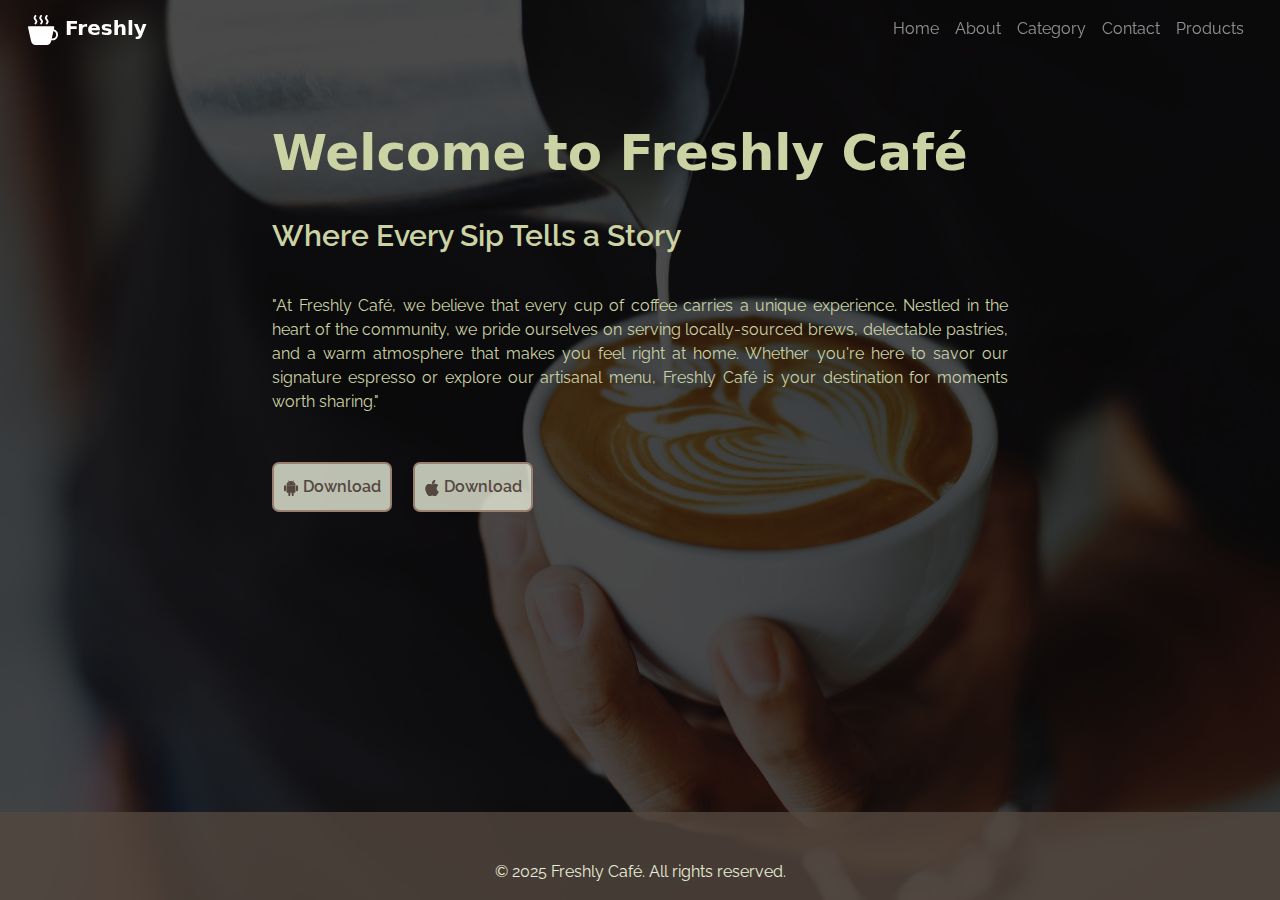
<file: index.html>
<!DOCTYPE html>
<html lang="en">
<head>
    <meta charset="UTF-8">
    <meta name="viewport" content="width=device-width, initial-scale=1.0">
    <title>Local Business Cafe</title>
    <link href="https://cdn.jsdelivr.net/npm/bootstrap@5.3.3/dist/css/bootstrap.min.css" rel="stylesheet"
        integrity="sha384-QWTKZyjpPEjISv5WaRU9OFeRpok6YctnYmDr5pNlyT2bRjXh0JMhjY6hW+ALEwIH" crossorigin="anonymous">
    <link rel="stylesheet" href="css/styles.css">
    <link rel="preconnect" href="https://fonts.googleapis.com">
    <link rel="preconnect" href="https://fonts.gstatic.com" crossorigin>
    <link href="https://fonts.googleapis.com/css2?family=Raleway:ital,wght@0,100..900;1,100..900&display=swap" rel="stylesheet">
</head>
<body>
    <header>
        <!-- Navigation bar-->
        <nav class="navbar navbar-expand-lg navbar-light fixed-top" data-bs-theme="dark" aria-current="page">
        <div class="container-fluid">
          <a class="navbar-brand fw-bold" href="index.html"><svg height="30" width="30" xmlns="http://www.w3.org/2000/svg"
              width="16" height="16" fill="currentColor" class="bi bi-cup-hot-fill" viewBox="0 0 16 16">
              <path fill-rule="evenodd"
                d="M.5 6a.5.5 0 0 0-.488.608l1.652 7.434A2.5 2.5 0 0 0 4.104 16h5.792a2.5 2.5 0 0 0 2.44-1.958l.131-.59a3 3 0 0 0 1.3-5.854l.221-.99A.5.5 0 0 0 13.5 6zM13 12.5a2 2 0 0 1-.316-.025l.867-3.898A2.001 2.001 0 0 1 13 12.5" />
              <path
                d="m4.4.8-.003.004-.014.019a4 4 0 0 0-.204.31 2 2 0 0 0-.141.267c-.026.06-.034.092-.037.103v.004a.6.6 0 0 0 .091.248c.075.133.178.272.308.445l.01.012c.118.158.26.347.37.543.112.2.22.455.22.745 0 .188-.065.368-.119.494a3 3 0 0 1-.202.388 5 5 0 0 1-.253.382l-.018.025-.005.008-.002.002A.5.5 0 0 1 3.6 4.2l.003-.004.014-.019a4 4 0 0 0 .204-.31 2 2 0 0 0 .141-.267c.026-.06.034-.092.037-.103a.6.6 0 0 0-.09-.252A4 4 0 0 0 3.6 2.8l-.01-.012a5 5 0 0 1-.37-.543A1.53 1.53 0 0 1 3 1.5c0-.188.065-.368.119-.494.059-.138.134-.274.202-.388a6 6 0 0 1 .253-.382l.025-.035A.5.5 0 0 1 4.4.8m3 0-.003.004-.014.019a4 4 0 0 0-.204.31 2 2 0 0 0-.141.267c-.026.06-.034.092-.037.103v.004a.6.6 0 0 0 .091.248c.075.133.178.272.308.445l.01.012c.118.158.26.347.37.543.112.2.22.455.22.745 0 .188-.065.368-.119.494a3 3 0 0 1-.202.388 5 5 0 0 1-.253.382l-.018.025-.005.008-.002.002A.5.5 0 0 1 6.6 4.2l.003-.004.014-.019a4 4 0 0 0 .204-.31 2 2 0 0 0 .141-.267c.026-.06.034-.092.037-.103a.6.6 0 0 0-.09-.252A4 4 0 0 0 6.6 2.8l-.01-.012a5 5 0 0 1-.37-.543A1.53 1.53 0 0 1 6 1.5c0-.188.065-.368.119-.494.059-.138.134-.274.202-.388a6 6 0 0 1 .253-.382l.025-.035A.5.5 0 0 1 7.4.8m3 0-.003.004-.014.019a4 4 0 0 0-.204.31 2 2 0 0 0-.141.267c-.026.06-.034.092-.037.103v.004a.6.6 0 0 0 .091.248c.075.133.178.272.308.445l.01.012c.118.158.26.347.37.543.112.2.22.455.22.745 0 .188-.065.368-.119.494a3 3 0 0 1-.202.388 5 5 0 0 1-.252.382l-.019.025-.005.008-.002.002A.5.5 0 0 1 9.6 4.2l.003-.004.014-.019a4 4 0 0 0 .204-.31 2 2 0 0 0 .141-.267c.026-.06.034-.092.037-.103a.6.6 0 0 0-.09-.252A4 4 0 0 0 9.6 2.8l-.01-.012a5 5 0 0 1-.37-.543A1.53 1.53 0 0 1 9 1.5c0-.188.065-.368.119-.494.059-.138.134-.274.202-.388a6 6 0 0 1 .253-.382l.025-.035A.5.5 0 0 1 10.4.8" />
            </svg> Freshly</a>
          <button class="navbar-toggler" type="button" data-bs-toggle="collapse"
            data-bs-target="#navbarNav"
            aria-controls="navbarNav" aria-expanded="false" aria-label="Toggle navigation">
            <span class="navbar-toggler-icon"></span>
          </button>
        <div class="collapse navbar-collapse" id="navbarNav">
            <ul class="navbar-nav ms-auto">
              <li class="nav-item active">
                <a class="nav-link" href="index.html">Home <span class="visually-hidden">(current)</span></a>
              </li>
              <li class="nav-item">
                <a class="nav-link" href="about.html">About</a>
              </li>
              <li class="nav-item">
                <a class="nav-link" href="category.html">Category</a>
              </li>
              <li class="nav-item">
                <a class="nav-link" href="contact.html">Contact</a>
              </li>
              <li class="nav-item">
                <a class="nav-link" href="products.html">Products</a>
              </li>
            </ul>
          </div>
        </div>
      </nav>
    </header>
    <main>
        <div class="landing-page">
            <h1 class="first-heading">Welcome to Freshly Café</h1>
            <h2 class="second-heading">Where Every Sip Tells a Story</h2>
            <p class="paragraphs">"At Freshly Café, we believe that every cup of coffee carries a unique experience. Nestled in the
              heart of the community, we pride ourselves on serving locally-sourced brews, delectable pastries, and a warm
              atmosphere that makes you feel right at home. Whether you're here to savor our signature espresso or explore our
              artisanal menu, Freshly Café is your destination for moments worth sharing."</p>
            <div class="buttons">
              <button class="button"><svg xmlns="http://www.w3.org/2000/svg" width="16" height="16" fill="currentColor"
                  class="bi bi-android2" viewBox="0 0 16 16">
                  <path
                    d="m10.213 1.471.691-1.26q.069-.124-.048-.192-.128-.057-.195.058l-.7 1.27A4.8 4.8 0 0 0 8.005.941q-1.032 0-1.956.404l-.7-1.27Q5.281-.037 5.154.02q-.117.069-.049.193l.691 1.259a4.25 4.25 0 0 0-1.673 1.476A3.7 3.7 0 0 0 3.5 5.02h9q0-1.125-.623-2.072a4.27 4.27 0 0 0-1.664-1.476ZM6.22 3.303a.37.37 0 0 1-.267.11.35.35 0 0 1-.263-.11.37.37 0 0 1-.107-.264.37.37 0 0 1 .107-.265.35.35 0 0 1 .263-.11q.155 0 .267.11a.36.36 0 0 1 .112.265.36.36 0 0 1-.112.264m4.101 0a.35.35 0 0 1-.262.11.37.37 0 0 1-.268-.11.36.36 0 0 1-.112-.264q0-.154.112-.265a.37.37 0 0 1 .268-.11q.155 0 .262.11a.37.37 0 0 1 .107.265q0 .153-.107.264M3.5 11.77q0 .441.311.75.311.306.76.307h.758l.01 2.182q0 .414.292.703a.96.96 0 0 0 .7.288.97.97 0 0 0 .71-.288.95.95 0 0 0 .292-.703v-2.182h1.343v2.182q0 .414.292.703a.97.97 0 0 0 .71.288.97.97 0 0 0 .71-.288.95.95 0 0 0 .292-.703v-2.182h.76q.436 0 .749-.308.31-.307.311-.75V5.365h-9zm10.495-6.587a.98.98 0 0 0-.702.278.9.9 0 0 0-.293.685v4.063q0 .406.293.69a.97.97 0 0 0 .702.284q.42 0 .712-.284a.92.92 0 0 0 .293-.69V6.146a.9.9 0 0 0-.293-.685 1 1 0 0 0-.712-.278m-12.702.283a1 1 0 0 1 .712-.283q.41 0 .702.283a.9.9 0 0 1 .293.68v4.063a.93.93 0 0 1-.288.69.97.97 0 0 1-.707.284 1 1 0 0 1-.712-.284.92.92 0 0 1-.293-.69V6.146q0-.396.293-.68" />
                </svg> Download</button>
              <button class="button"><svg xmlns="http://www.w3.org/2000/svg" width="16" height="16" fill="currentColor"
                  class="bi bi-apple" viewBox="0 0 16 16">
                  <path
                    d="M11.182.008C11.148-.03 9.923.023 8.857 1.18c-1.066 1.156-.902 2.482-.878 2.516s1.52.087 2.475-1.258.762-2.391.728-2.43m3.314 11.733c-.048-.096-2.325-1.234-2.113-3.422s1.675-2.789 1.698-2.854-.597-.79-1.254-1.157a3.7 3.7 0 0 0-1.563-.434c-.108-.003-.483-.095-1.254.116-.508.139-1.653.589-1.968.607-.316.018-1.256-.522-2.267-.665-.647-.125-1.333.131-1.824.328-.49.196-1.422.754-2.074 2.237-.652 1.482-.311 3.83-.067 4.56s.625 1.924 1.273 2.796c.576.984 1.34 1.667 1.659 1.899s1.219.386 1.843.067c.502-.308 1.408-.485 1.766-.472.357.013 1.061.154 1.782.539.571.197 1.111.115 1.652-.105.541-.221 1.324-1.059 2.238-2.758q.52-1.185.473-1.282" />
                  <path
                    d="M11.182.008C11.148-.03 9.923.023 8.857 1.18c-1.066 1.156-.902 2.482-.878 2.516s1.52.087 2.475-1.258.762-2.391.728-2.43m3.314 11.733c-.048-.096-2.325-1.234-2.113-3.422s1.675-2.789 1.698-2.854-.597-.79-1.254-1.157a3.7 3.7 0 0 0-1.563-.434c-.108-.003-.483-.095-1.254.116-.508.139-1.653.589-1.968.607-.316.018-1.256-.522-2.267-.665-.647-.125-1.333.131-1.824.328-.49.196-1.422.754-2.074 2.237-.652 1.482-.311 3.83-.067 4.56s.625 1.924 1.273 2.796c.576.984 1.34 1.667 1.659 1.899s1.219.386 1.843.067c.502-.308 1.408-.485 1.766-.472.357.013 1.061.154 1.782.539.571.197 1.111.115 1.652-.105.541-.221 1.324-1.059 2.238-2.758q.52-1.185.473-1.282" />
                </svg> Download</button>
              </div>
        </div>
        </main>
        
        
        <!-- Footer -->
        <footer>
            <p>© 2025 Freshly Café. All rights reserved.</p>
        </footer>

    <script src="https://cdn.jsdelivr.net/npm/@popperjs/core@2.11.8/dist/umd/popper.min.js"
        integrity="sha384-I7E8VVD/ismYTF4hNIPjVp/Zjvgyol6VFvRkX/vR+Vc4jQkC+hVqc2pM8ODewa9r"
        crossorigin="anonymous"></script>
    <script src="https://cdn.jsdelivr.net/npm/bootstrap@5.3.3/dist/js/bootstrap.min.js"
        integrity="sha384-0pUGZvbkm6XF6gxjEnlmuGrJXVbNuzT9qBBavbLwCsOGabYfZo0T0to5eqruptLy"
        crossorigin="anonymous"></script>
        <script src="./js/script.js"></script>
    
</body>
</html>
</file>
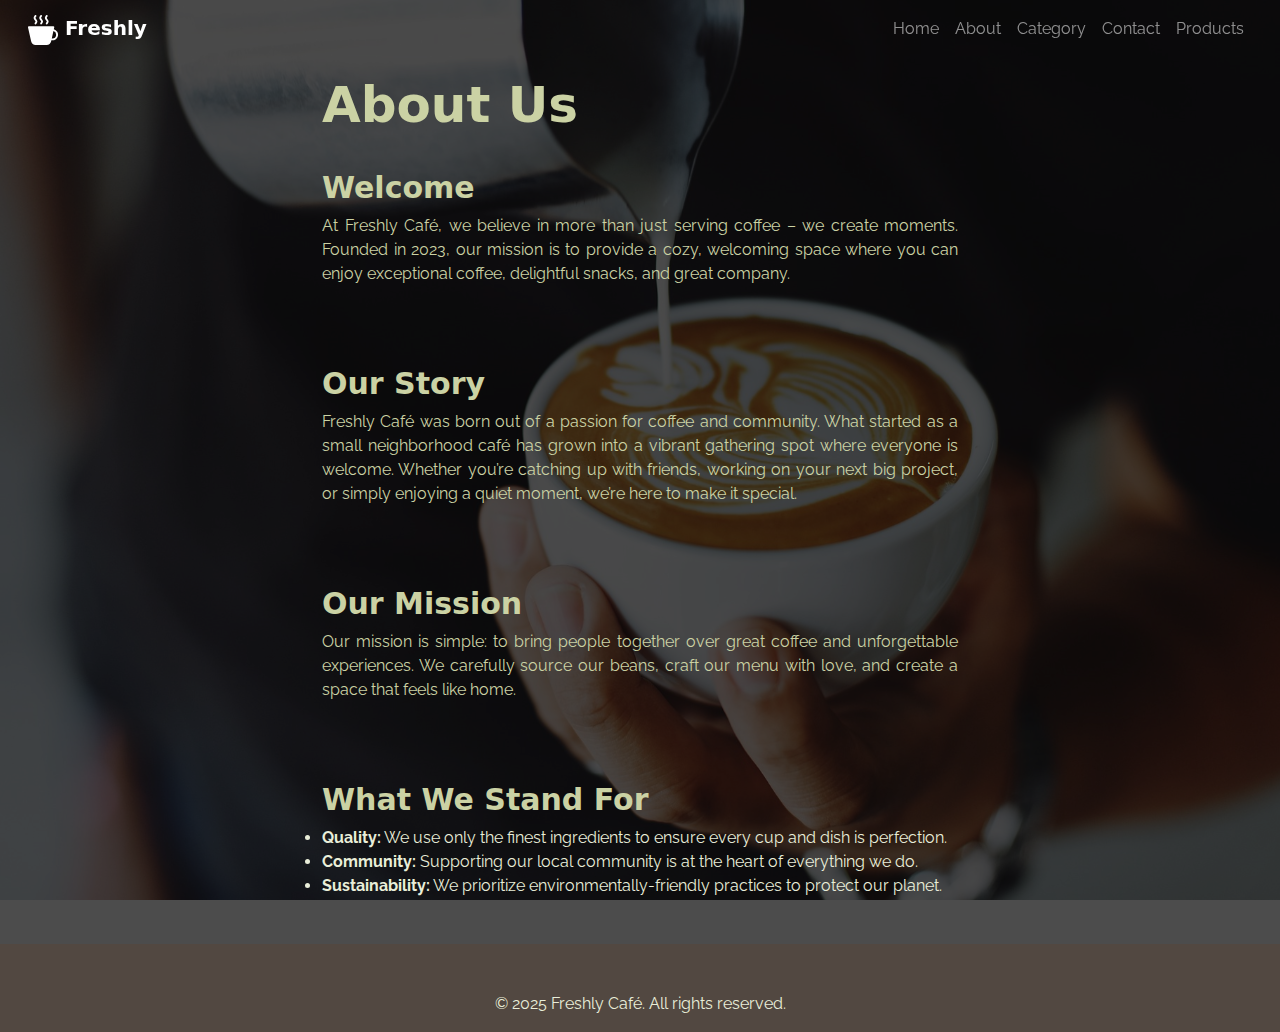
<file: about.html>
<!DOCTYPE html>
<html lang="en">

<head>
    <meta charset="UTF-8">
    <meta name="viewport" content="width=device-width, initial-scale=1.0">
    <title>About Us</title>
    <link href="https://cdn.jsdelivr.net/npm/bootstrap@5.3.3/dist/css/bootstrap.min.css" rel="stylesheet"
        integrity="sha384-QWTKZyjpPEjISv5WaRU9OFeRpok6YctnYmDr5pNlyT2bRjXh0JMhjY6hW+ALEwIH" crossorigin="anonymous">
    <link rel="stylesheet" href="css/styles.css">
    <link rel="preconnect" href="https://fonts.googleapis.com">
    <link rel="preconnect" href="https://fonts.gstatic.com" crossorigin>
    <link href="https://fonts.googleapis.com/css2?family=Raleway:ital,wght@0,100..900;1,100..900&display=swap"
        rel="stylesheet">
</head>

<body>
    <header>
        <!-- Navigation bar-->
        <nav class="navbar navbar-expand-lg navbar-dark fixed-top" data-bs-theme="dark">
            <div class="container-fluid">
                <a class="navbar-brand fw-bold" href="index.html"><svg height="30" width="30" xmlns="http://www.w3.org/2000/svg"
                        width="16" height="16" fill="currentColor" class="bi bi-cup-hot-fill" viewBox="0 0 16 16">
                        <path fill-rule="evenodd"
                            d="M.5 6a.5.5 0 0 0-.488.608l1.652 7.434A2.5 2.5 0 0 0 4.104 16h5.792a2.5 2.5 0 0 0 2.44-1.958l.131-.59a3 3 0 0 0 1.3-5.854l.221-.99A.5.5 0 0 0 13.5 6zM13 12.5a2 2 0 0 1-.316-.025l.867-3.898A2.001 2.001 0 0 1 13 12.5" />
                        <path
                            d="m4.4.8-.003.004-.014.019a4 4 0 0 0-.204.31 2 2 0 0 0-.141.267c-.026.06-.034.092-.037.103v.004a.6.6 0 0 0 .091.248c.075.133.178.272.308.445l.01.012c.118.158.26.347.37.543.112.2.22.455.22.745 0 .188-.065.368-.119.494a3 3 0 0 1-.202.388 5 5 0 0 1-.253.382l-.018.025-.005.008-.002.002A.5.5 0 0 1 3.6 4.2l.003-.004.014-.019a4 4 0 0 0 .204-.31 2 2 0 0 0 .141-.267c.026-.06.034-.092.037-.103a.6.6 0 0 0-.09-.252A4 4 0 0 0 3.6 2.8l-.01-.012a5 5 0 0 1-.37-.543A1.53 1.53 0 0 1 3 1.5c0-.188.065-.368.119-.494.059-.138.134-.274.202-.388a6 6 0 0 1 .253-.382l.025-.035A.5.5 0 0 1 4.4.8m3 0-.003.004-.014.019a4 4 0 0 0-.204.31 2 2 0 0 0-.141.267c-.026.06-.034.092-.037.103v.004a.6.6 0 0 0 .091.248c.075.133.178.272.308.445l.01.012c.118.158.26.347.37.543.112.2.22.455.22.745 0 .188-.065.368-.119.494a3 3 0 0 1-.202.388 5 5 0 0 1-.253.382l-.018.025-.005.008-.002.002A.5.5 0 0 1 6.6 4.2l.003-.004.014-.019a4 4 0 0 0 .204-.31 2 2 0 0 0 .141-.267c.026-.06.034-.092.037-.103a.6.6 0 0 0-.09-.252A4 4 0 0 0 6.6 2.8l-.01-.012a5 5 0 0 1-.37-.543A1.53 1.53 0 0 1 6 1.5c0-.188.065-.368.119-.494.059-.138.134-.274.202-.388a6 6 0 0 1 .253-.382l.025-.035A.5.5 0 0 1 7.4.8m3 0-.003.004-.014.019a4 4 0 0 0-.204.31 2 2 0 0 0-.141.267c-.026.06-.034.092-.037.103v.004a.6.6 0 0 0 .091.248c.075.133.178.272.308.445l.01.012c.118.158.26.347.37.543.112.2.22.455.22.745 0 .188-.065.368-.119.494a3 3 0 0 1-.202.388 5 5 0 0 1-.252.382l-.019.025-.005.008-.002.002A.5.5 0 0 1 9.6 4.2l.003-.004.014-.019a4 4 0 0 0 .204-.31 2 2 0 0 0 .141-.267c.026-.06.034-.092.037-.103a.6.6 0 0 0-.09-.252A4 4 0 0 0 9.6 2.8l-.01-.012a5 5 0 0 1-.37-.543A1.53 1.53 0 0 1 9 1.5c0-.188.065-.368.119-.494.059-.138.134-.274.202-.388a6 6 0 0 1 .253-.382l.025-.035A.5.5 0 0 1 10.4.8" />
                    </svg> Freshly</a>
                <button class="navbar-toggler" type="button" data-bs-toggle="collapse" data-bs-target="#navbarNav"
                    aria-controls="navbarNav" aria-expanded="false" aria-label="Toggle navigation">
                    <span class="navbar-toggler-icon"></span>
                </button>
                <div class="collapse navbar-collapse" id="navbarNav">
                    <ul class="navbar-nav ms-auto">
                        <li class="nav-item active">
                            <a class="nav-link" href="index.html">Home <span
                                    class="visually-hidden">(current)</span></a>
                        </li>
                        <li class="nav-item">
                            <a class="nav-link" href="about.html">About</a>
                        </li>
                        <li class="nav-item">
                            <a class="nav-link" href="category.html">Category</a>
                        </li>
                        <li class="nav-item">
                            <a class="nav-link" href="contact.html">Contact</a>
                        </li>
                        <li class="nav-item">
                            <a class="nav-link" href="products.html">Products</a>
                        </li>
                    </ul>
                </div>
            </div>
        </nav>
        
    </header>
    <!-- Main Content -->
    <main class="about-section">
        <div class="container">
            <h1 class="other-pages">About Us</h1>
            </div>
            <div class="container">
            <section class="intro">
                <h2 class="other-headings">Welcome</h2>
                <p class="paragraphs">At Freshly Café, we believe in more than just serving coffee – we create moments. Founded in 2023,
                    our
                    mission is to provide a cozy, welcoming space where you can enjoy exceptional coffee, delightful
                    snacks, and great company.</p>
            </section>
            <section class="story">
                <h2 class="other-headings">Our Story</h2>
                <p class="paragraphs">Freshly Café was born out of a passion for coffee and community. What started as a small
                    neighborhood
                    café has grown into a vibrant gathering spot where everyone is welcome. Whether you’re catching up
                    with friends, working on your next big project, or simply enjoying a quiet moment, we’re here to
                    make it special.</p>
            </section>

            <section class="mission">
                <h2 class="other-headings">Our Mission</h2>
                <p class="paragraphs">Our mission is simple: to bring people together over great coffee and unforgettable experiences.
                    We
                    carefully source our beans, craft our menu with love, and create a space that feels like home.</p>
            </section>

            <section class="values">
                <h2 class="other-headings">What We Stand For</h2>
                <ul class="list">
                    <li><strong>Quality:</strong> We use only the finest ingredients to ensure every cup and dish is
                        perfection.</li>
                    <li><strong>Community:</strong> Supporting our local community is at the heart of everything we do.
                    </li>
                    <li><strong>Sustainability:</strong> We prioritize environmentally-friendly practices to protect our
                        planet.</li>
                </ul>
            </section>
        </div>
    </main>

    <!-- Footer -->
    <footer>
        <p>© 2025 Freshly Café. All rights reserved.</p>
    </footer>
    <script src="https://cdn.jsdelivr.net/npm/@popperjs/core@2.11.8/dist/umd/popper.min.js"
        integrity="sha384-I7E8VVD/ismYTF4hNIPjVp/Zjvgyol6VFvRkX/vR+Vc4jQkC+hVqc2pM8ODewa9r"
        crossorigin="anonymous"></script>
    <script src="https://cdn.jsdelivr.net/npm/bootstrap@5.3.3/dist/js/bootstrap.min.js"
        integrity="sha384-0pUGZvbkm6XF6gxjEnlmuGrJXVbNuzT9qBBavbLwCsOGabYfZo0T0to5eqruptLy"
        crossorigin="anonymous"></script>
        <script src="./js/script.js"></script>

</body>

</html>
</file>
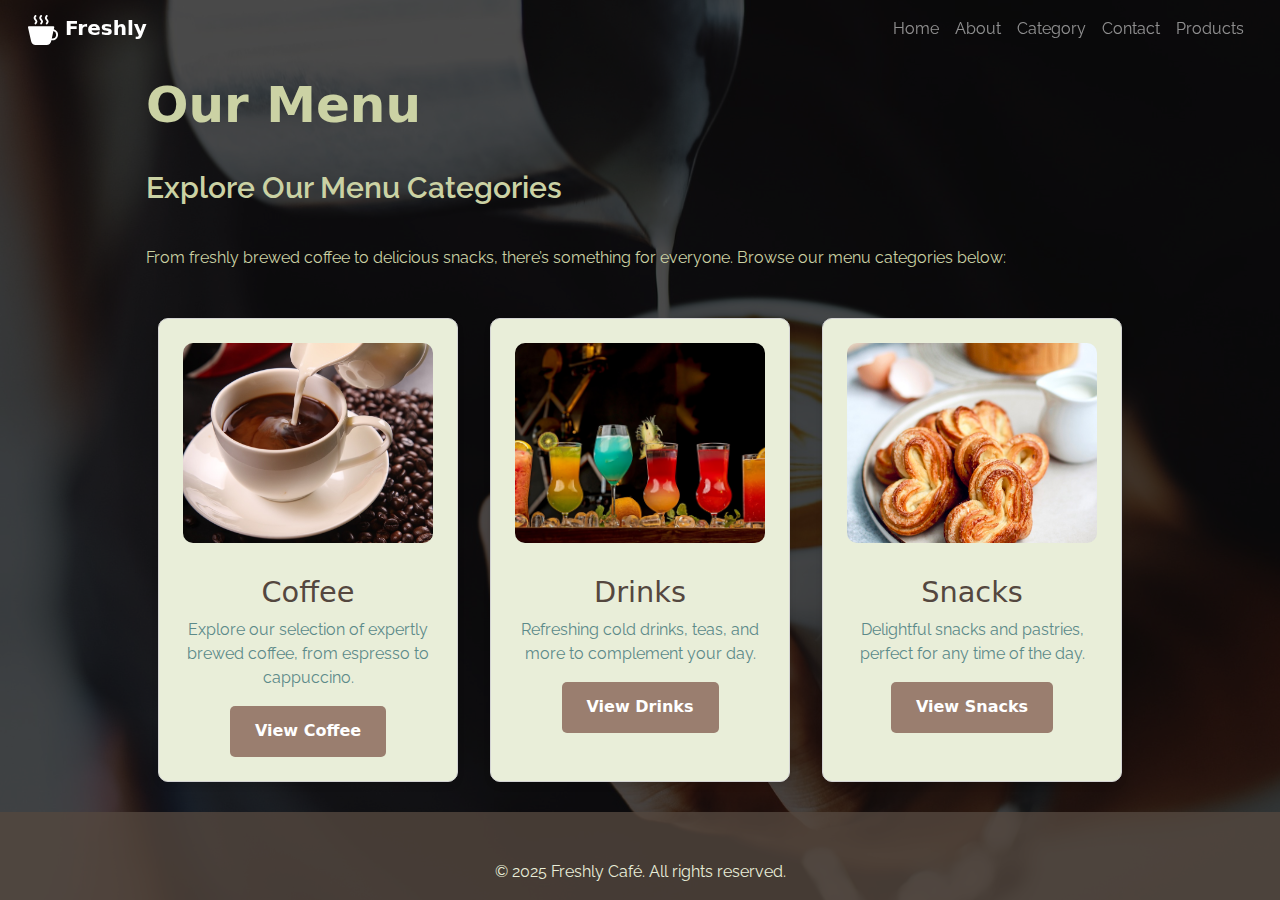
<file: category.html>
<!DOCTYPE html>
<html lang="en">

<head>
    <meta charset="UTF-8">
    <meta name="viewport" content="width=device-width, initial-scale=1.0">
    <title>Document</title>
    <link href="https://cdn.jsdelivr.net/npm/bootstrap@5.3.3/dist/css/bootstrap.min.css" rel="stylesheet"
        integrity="sha384-QWTKZyjpPEjISv5WaRU9OFeRpok6YctnYmDr5pNlyT2bRjXh0JMhjY6hW+ALEwIH" crossorigin="anonymous">
    <link rel="stylesheet" href="css/styles.css">
    <link rel="preconnect" href="https://fonts.googleapis.com">
    <link rel="preconnect" href="https://fonts.gstatic.com" crossorigin>
    <link href="https://fonts.googleapis.com/css2?family=Raleway:ital,wght@0,100..900;1,100..900&display=swap"
        rel="stylesheet">
</head>

<body>
    <!-- Header -->
    <header>
        <!-- Navigation bar-->
        <nav class="navbar navbar-expand-lg navbar-dark fixed-top" data-bs-theme="dark">
            <div class="container-fluid">
                <a class="navbar-brand fw-bold" href="index.html"><svg height="30" width="30" xmlns="http://www.w3.org/2000/svg"
                        width="16" height="16" fill="currentColor" class="bi bi-cup-hot-fill" viewBox="0 0 16 16">
                        <path fill-rule="evenodd"
                            d="M.5 6a.5.5 0 0 0-.488.608l1.652 7.434A2.5 2.5 0 0 0 4.104 16h5.792a2.5 2.5 0 0 0 2.44-1.958l.131-.59a3 3 0 0 0 1.3-5.854l.221-.99A.5.5 0 0 0 13.5 6zM13 12.5a2 2 0 0 1-.316-.025l.867-3.898A2.001 2.001 0 0 1 13 12.5" />
                        <path
                            d="m4.4.8-.003.004-.014.019a4 4 0 0 0-.204.31 2 2 0 0 0-.141.267c-.026.06-.034.092-.037.103v.004a.6.6 0 0 0 .091.248c.075.133.178.272.308.445l.01.012c.118.158.26.347.37.543.112.2.22.455.22.745 0 .188-.065.368-.119.494a3 3 0 0 1-.202.388 5 5 0 0 1-.253.382l-.018.025-.005.008-.002.002A.5.5 0 0 1 3.6 4.2l.003-.004.014-.019a4 4 0 0 0 .204-.31 2 2 0 0 0 .141-.267c.026-.06.034-.092.037-.103a.6.6 0 0 0-.09-.252A4 4 0 0 0 3.6 2.8l-.01-.012a5 5 0 0 1-.37-.543A1.53 1.53 0 0 1 3 1.5c0-.188.065-.368.119-.494.059-.138.134-.274.202-.388a6 6 0 0 1 .253-.382l.025-.035A.5.5 0 0 1 4.4.8m3 0-.003.004-.014.019a4 4 0 0 0-.204.31 2 2 0 0 0-.141.267c-.026.06-.034.092-.037.103v.004a.6.6 0 0 0 .091.248c.075.133.178.272.308.445l.01.012c.118.158.26.347.37.543.112.2.22.455.22.745 0 .188-.065.368-.119.494a3 3 0 0 1-.202.388 5 5 0 0 1-.253.382l-.018.025-.005.008-.002.002A.5.5 0 0 1 6.6 4.2l.003-.004.014-.019a4 4 0 0 0 .204-.31 2 2 0 0 0 .141-.267c.026-.06.034-.092.037-.103a.6.6 0 0 0-.09-.252A4 4 0 0 0 6.6 2.8l-.01-.012a5 5 0 0 1-.37-.543A1.53 1.53 0 0 1 6 1.5c0-.188.065-.368.119-.494.059-.138.134-.274.202-.388a6 6 0 0 1 .253-.382l.025-.035A.5.5 0 0 1 7.4.8m3 0-.003.004-.014.019a4 4 0 0 0-.204.31 2 2 0 0 0-.141.267c-.026.06-.034.092-.037.103v.004a.6.6 0 0 0 .091.248c.075.133.178.272.308.445l.01.012c.118.158.26.347.37.543.112.2.22.455.22.745 0 .188-.065.368-.119.494a3 3 0 0 1-.202.388 5 5 0 0 1-.252.382l-.019.025-.005.008-.002.002A.5.5 0 0 1 9.6 4.2l.003-.004.014-.019a4 4 0 0 0 .204-.31 2 2 0 0 0 .141-.267c.026-.06.034-.092.037-.103a.6.6 0 0 0-.09-.252A4 4 0 0 0 9.6 2.8l-.01-.012a5 5 0 0 1-.37-.543A1.53 1.53 0 0 1 9 1.5c0-.188.065-.368.119-.494.059-.138.134-.274.202-.388a6 6 0 0 1 .253-.382l.025-.035A.5.5 0 0 1 10.4.8" />
                    </svg> Freshly</a>
                <button class="navbar-toggler" type="button" data-bs-toggle="collapse" data-bs-target="#navbarNav"
                    aria-controls="navbarNav" aria-expanded="false" aria-label="Toggle navigation">
                    <span class="navbar-toggler-icon"></span>
                </button>
                <div class="collapse navbar-collapse" id="navbarNav">
                    <ul class="navbar-nav ms-auto">
                        <li class="nav-item active">
                            <a class="nav-link" href="index.html">Home <span
                                    class="visually-hidden">(current)</span></a>
                        </li>
                        <li class="nav-item">
                            <a class="nav-link" href="about.html">About</a>
                        </li>
                        <li class="nav-item">
                            <a class="nav-link" href="category.html">Category</a>
                        </li>
                        <li class="nav-item">
                            <a class="nav-link" href="contact.html">Contact</a>
                        </li>
                        <li class="nav-item">
                            <a class="nav-link" href="products.html">Products</a>
                        </li>
                    </ul>
                </div>
            </div>
        </nav>
        
    </header>

    <!-- Main Content -->
    <main class="category-section">
        <div class="container">
            <h1 class="other-pages category-heading">Our Menu</h1>
            </div>
            <div class="container">
            <h2 class="second-heading category-subheading">Explore Our Menu Categories</h2>
            <p class="paragraphs category-paragraph">From freshly brewed coffee to delicious snacks, there’s something for everyone.
                Browse our menu
                categories below:</p>

            <!-- Categories -->
            <div class="categories">
                <div class="category">
                    <img src="./assets/coffee-563800_1280.jpg" alt="Coffee">
                    <h3>Coffee</h3>
                    <p>Explore our selection of expertly brewed coffee, from espresso to cappuccino.</p>
                    <a href="products.html" class="btn">View Coffee</a>
                </div>

                <div class="category">
                    <img src="./assets/drinks-7279423_1280.jpg" alt="Drinks">
                    <h3>Drinks</h3>
                    <p>Refreshing cold drinks, teas, and more to complement your day.</p>
                    <a href="products.html" class="btn">View Drinks</a>
                </div>

                <div class="category">
                    <img src="./assets/cookies-5711139_1280.jpg" alt="Snacks">
                    <h3>Snacks</h3>
                    <p>Delightful snacks and pastries, perfect for any time of the day.</p>
                    <a href="products.html" class="btn">View Snacks</a>
                </div>
            </div>
        </div>
    </main>

    <!-- Footer -->
    <footer>
        <p>© 2025 Freshly Café. All rights reserved.</p>
    </footer>
    <script src="https://cdn.jsdelivr.net/npm/@popperjs/core@2.11.8/dist/umd/popper.min.js"
        integrity="sha384-I7E8VVD/ismYTF4hNIPjVp/Zjvgyol6VFvRkX/vR+Vc4jQkC+hVqc2pM8ODewa9r"
        crossorigin="anonymous"></script>
    <script src="https://cdn.jsdelivr.net/npm/bootstrap@5.3.3/dist/js/bootstrap.min.js"
        integrity="sha384-0pUGZvbkm6XF6gxjEnlmuGrJXVbNuzT9qBBavbLwCsOGabYfZo0T0to5eqruptLy"
        crossorigin="anonymous"></script>
        <script src="./js/script.js"></script>
</body>

</html>
</file>
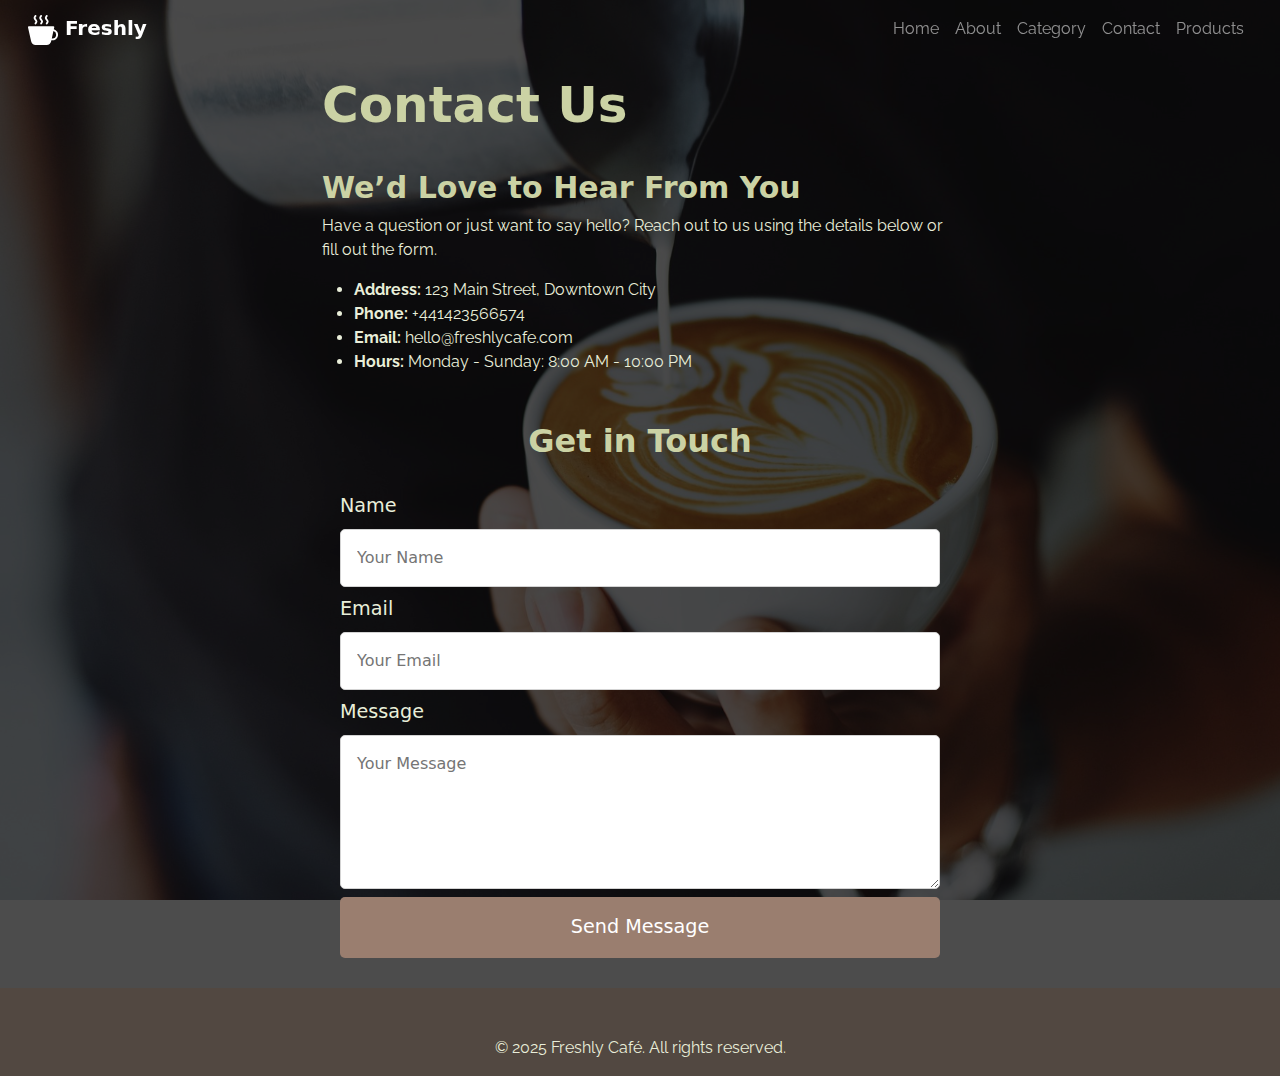
<file: contact.html>
<!DOCTYPE html>
<html lang="en">

<head>
    <meta charset="UTF-8">
    <meta name="viewport" content="width=device-width, initial-scale=1.0">
    <title>Contact Us</title>
    <link href="https://cdn.jsdelivr.net/npm/bootstrap@5.3.3/dist/css/bootstrap.min.css" rel="stylesheet"
        integrity="sha384-QWTKZyjpPEjISv5WaRU9OFeRpok6YctnYmDr5pNlyT2bRjXh0JMhjY6hW+ALEwIH" crossorigin="anonymous">
    <link rel="stylesheet" href="css/styles.css">
    <link rel="preconnect" href="https://fonts.googleapis.com">
    <link rel="preconnect" href="https://fonts.gstatic.com" crossorigin>
    <link href="https://fonts.googleapis.com/css2?family=Raleway:ital,wght@0,100..900;1,100..900&display=swap"
        rel="stylesheet">
</head>

<body>
    <!-- Header -->
    <header>
        <!-- Navigation bar-->
        <nav class="navbar navbar-expand-lg navbar-dark fixed-top" data-bs-theme="dark">
            <div class="container-fluid">
                <a class="navbar-brand fw-bold" href="index.html"><svg height="30" width="30" xmlns="http://www.w3.org/2000/svg"
                        width="16" height="16" fill="currentColor" class="bi bi-cup-hot-fill" viewBox="0 0 16 16">
                        <path fill-rule="evenodd"
                            d="M.5 6a.5.5 0 0 0-.488.608l1.652 7.434A2.5 2.5 0 0 0 4.104 16h5.792a2.5 2.5 0 0 0 2.44-1.958l.131-.59a3 3 0 0 0 1.3-5.854l.221-.99A.5.5 0 0 0 13.5 6zM13 12.5a2 2 0 0 1-.316-.025l.867-3.898A2.001 2.001 0 0 1 13 12.5" />
                        <path
                            d="m4.4.8-.003.004-.014.019a4 4 0 0 0-.204.31 2 2 0 0 0-.141.267c-.026.06-.034.092-.037.103v.004a.6.6 0 0 0 .091.248c.075.133.178.272.308.445l.01.012c.118.158.26.347.37.543.112.2.22.455.22.745 0 .188-.065.368-.119.494a3 3 0 0 1-.202.388 5 5 0 0 1-.253.382l-.018.025-.005.008-.002.002A.5.5 0 0 1 3.6 4.2l.003-.004.014-.019a4 4 0 0 0 .204-.31 2 2 0 0 0 .141-.267c.026-.06.034-.092.037-.103a.6.6 0 0 0-.09-.252A4 4 0 0 0 3.6 2.8l-.01-.012a5 5 0 0 1-.37-.543A1.53 1.53 0 0 1 3 1.5c0-.188.065-.368.119-.494.059-.138.134-.274.202-.388a6 6 0 0 1 .253-.382l.025-.035A.5.5 0 0 1 4.4.8m3 0-.003.004-.014.019a4 4 0 0 0-.204.31 2 2 0 0 0-.141.267c-.026.06-.034.092-.037.103v.004a.6.6 0 0 0 .091.248c.075.133.178.272.308.445l.01.012c.118.158.26.347.37.543.112.2.22.455.22.745 0 .188-.065.368-.119.494a3 3 0 0 1-.202.388 5 5 0 0 1-.253.382l-.018.025-.005.008-.002.002A.5.5 0 0 1 6.6 4.2l.003-.004.014-.019a4 4 0 0 0 .204-.31 2 2 0 0 0 .141-.267c.026-.06.034-.092.037-.103a.6.6 0 0 0-.09-.252A4 4 0 0 0 6.6 2.8l-.01-.012a5 5 0 0 1-.37-.543A1.53 1.53 0 0 1 6 1.5c0-.188.065-.368.119-.494.059-.138.134-.274.202-.388a6 6 0 0 1 .253-.382l.025-.035A.5.5 0 0 1 7.4.8m3 0-.003.004-.014.019a4 4 0 0 0-.204.31 2 2 0 0 0-.141.267c-.026.06-.034.092-.037.103v.004a.6.6 0 0 0 .091.248c.075.133.178.272.308.445l.01.012c.118.158.26.347.37.543.112.2.22.455.22.745 0 .188-.065.368-.119.494a3 3 0 0 1-.202.388 5 5 0 0 1-.252.382l-.019.025-.005.008-.002.002A.5.5 0 0 1 9.6 4.2l.003-.004.014-.019a4 4 0 0 0 .204-.31 2 2 0 0 0 .141-.267c.026-.06.034-.092.037-.103a.6.6 0 0 0-.09-.252A4 4 0 0 0 9.6 2.8l-.01-.012a5 5 0 0 1-.37-.543A1.53 1.53 0 0 1 9 1.5c0-.188.065-.368.119-.494.059-.138.134-.274.202-.388a6 6 0 0 1 .253-.382l.025-.035A.5.5 0 0 1 10.4.8" />
                    </svg> Freshly</a>
                <button class="navbar-toggler" type="button" data-bs-toggle="collapse" data-bs-target="#navbarNav"
                    aria-controls="navbarNav" aria-expanded="false" aria-label="Toggle navigation">
                    <span class="navbar-toggler-icon"></span>
                </button>
                <div class="collapse navbar-collapse" id="navbarNav">
                    <ul class="navbar-nav ms-auto">
                        <li class="nav-item active">
                            <a class="nav-link" href="index.html">Home <span
                                    class="visually-hidden">(current)</span></a>
                        </li>
                        <li class="nav-item">
                            <a class="nav-link" href="about.html">About</a>
                        </li>
                        <li class="nav-item">
                            <a class="nav-link" href="category.html">Category</a>
                        </li>
                        <li class="nav-item">
                            <a class="nav-link" href="contact.html">Contact</a>
                        </li>
                        <li class="nav-item">
                            <a class="nav-link" href="products.html">Products</a>
                        </li>
                    </ul>
                </div>
            </div>
        </nav>
        
    </header>

    <!-- Main Content -->
    <main class="contact-section">
        <div class="container">
            <h1 class="contact-heading">Contact Us</h1>
            </div>
            <div class="container">
            <!-- Contact Information -->
            <section class="contact-info">
                <h2>We’d Love to Hear From You</h2>
                <p>Have a question or just want to say hello? Reach out to us using the details below or fill out the
                    form.</p>
                <ul>
                    <li><strong>Address:</strong> 123 Main Street, Downtown City</li>
                    <li><strong>Phone:</strong> +441423566574</li>
                    <li><strong>Email:</strong> hello@freshlycafe.com</li>
                    <li><strong>Hours:</strong> Monday - Sunday: 8:00 AM - 10:00 PM</li>
                </ul>
            </section>

            <!-- Contact Form -->
            <section class="contact-form">
                <h2>Get in Touch</h2>
                <form action="https://api.web3forms.com/submit" method="post">
                    <input type="hidden" name="access_key" value="dc107105-d449-4020-8f31-3ba1559de694">
                    <label for="name">Name</label>
                    <input type="text" id="name" name="name" placeholder="Your Name" required>

                    <label for="email">Email</label>
                    <input type="email" id="email" name="email" placeholder="Your Email" required>

                    <label for="message">Message</label>
                    <textarea id="message" name="message" rows="5" placeholder="Your Message" required></textarea>

                    <button type="submit" class="submit-button">Send Message</button>
                </form>
                
            </section>
        </div>
    </main>

    <!-- Footer -->
    <footer>
        <p>© 2025 Freshly Café. All rights reserved.</p>
    </footer>
    <script src="https://cdn.jsdelivr.net/npm/@popperjs/core@2.11.8/dist/umd/popper.min.js"
        integrity="sha384-I7E8VVD/ismYTF4hNIPjVp/Zjvgyol6VFvRkX/vR+Vc4jQkC+hVqc2pM8ODewa9r"
        crossorigin="anonymous"></script>
    <script src="https://cdn.jsdelivr.net/npm/bootstrap@5.3.3/dist/js/bootstrap.min.js"
        integrity="sha384-0pUGZvbkm6XF6gxjEnlmuGrJXVbNuzT9qBBavbLwCsOGabYfZo0T0to5eqruptLy"
        crossorigin="anonymous"></script>
        <script src="./js/script.js"></script>
</body>

</html>
</file>
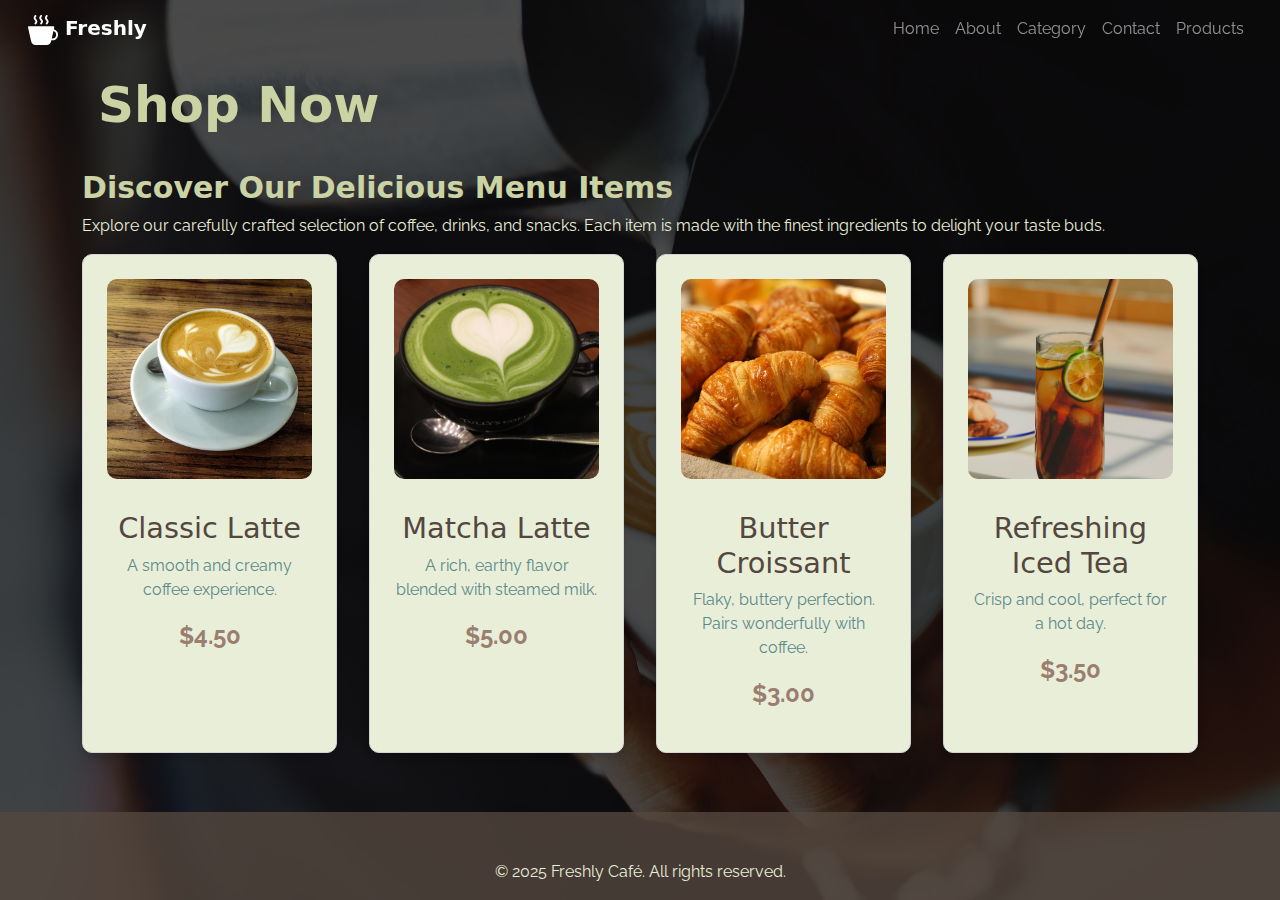
<file: products.html>
<!DOCTYPE html>
<html lang="en">

<head>
    <meta charset="UTF-8">
    <meta name="viewport" content="width=device-width, initial-scale=1.0">
    <title>Document</title>
    <link href="https://cdn.jsdelivr.net/npm/bootstrap@5.3.3/dist/css/bootstrap.min.css" rel="stylesheet"
        integrity="sha384-QWTKZyjpPEjISv5WaRU9OFeRpok6YctnYmDr5pNlyT2bRjXh0JMhjY6hW+ALEwIH" crossorigin="anonymous">
    <link rel="stylesheet" href="css/styles.css">
    <link rel="preconnect" href="https://fonts.googleapis.com">
    <link rel="preconnect" href="https://fonts.gstatic.com" crossorigin>
    <link href="https://fonts.googleapis.com/css2?family=Raleway:ital,wght@0,100..900;1,100..900&display=swap"
        rel="stylesheet">
</head>

<body>
    <!-- Header -->
    <header>
        <!-- Navigation bar-->
        <nav class="navbar navbar-expand-lg navbar-dark fixed-top" data-bs-theme="dark">
            <div class="container-fluid">
                <a class="navbar-brand fw-bold" href="index.html"><svg height="30" width="30" xmlns="http://www.w3.org/2000/svg"
                        width="16" height="16" fill="currentColor" class="bi bi-cup-hot-fill" viewBox="0 0 16 16">
                        <path fill-rule="evenodd"
                            d="M.5 6a.5.5 0 0 0-.488.608l1.652 7.434A2.5 2.5 0 0 0 4.104 16h5.792a2.5 2.5 0 0 0 2.44-1.958l.131-.59a3 3 0 0 0 1.3-5.854l.221-.99A.5.5 0 0 0 13.5 6zM13 12.5a2 2 0 0 1-.316-.025l.867-3.898A2.001 2.001 0 0 1 13 12.5" />
                        <path
                            d="m4.4.8-.003.004-.014.019a4 4 0 0 0-.204.31 2 2 0 0 0-.141.267c-.026.06-.034.092-.037.103v.004a.6.6 0 0 0 .091.248c.075.133.178.272.308.445l.01.012c.118.158.26.347.37.543.112.2.22.455.22.745 0 .188-.065.368-.119.494a3 3 0 0 1-.202.388 5 5 0 0 1-.253.382l-.018.025-.005.008-.002.002A.5.5 0 0 1 3.6 4.2l.003-.004.014-.019a4 4 0 0 0 .204-.31 2 2 0 0 0 .141-.267c.026-.06.034-.092.037-.103a.6.6 0 0 0-.09-.252A4 4 0 0 0 3.6 2.8l-.01-.012a5 5 0 0 1-.37-.543A1.53 1.53 0 0 1 3 1.5c0-.188.065-.368.119-.494.059-.138.134-.274.202-.388a6 6 0 0 1 .253-.382l.025-.035A.5.5 0 0 1 4.4.8m3 0-.003.004-.014.019a4 4 0 0 0-.204.31 2 2 0 0 0-.141.267c-.026.06-.034.092-.037.103v.004a.6.6 0 0 0 .091.248c.075.133.178.272.308.445l.01.012c.118.158.26.347.37.543.112.2.22.455.22.745 0 .188-.065.368-.119.494a3 3 0 0 1-.202.388 5 5 0 0 1-.253.382l-.018.025-.005.008-.002.002A.5.5 0 0 1 6.6 4.2l.003-.004.014-.019a4 4 0 0 0 .204-.31 2 2 0 0 0 .141-.267c.026-.06.034-.092.037-.103a.6.6 0 0 0-.09-.252A4 4 0 0 0 6.6 2.8l-.01-.012a5 5 0 0 1-.37-.543A1.53 1.53 0 0 1 6 1.5c0-.188.065-.368.119-.494.059-.138.134-.274.202-.388a6 6 0 0 1 .253-.382l.025-.035A.5.5 0 0 1 7.4.8m3 0-.003.004-.014.019a4 4 0 0 0-.204.31 2 2 0 0 0-.141.267c-.026.06-.034.092-.037.103v.004a.6.6 0 0 0 .091.248c.075.133.178.272.308.445l.01.012c.118.158.26.347.37.543.112.2.22.455.22.745 0 .188-.065.368-.119.494a3 3 0 0 1-.202.388 5 5 0 0 1-.252.382l-.019.025-.005.008-.002.002A.5.5 0 0 1 9.6 4.2l.003-.004.014-.019a4 4 0 0 0 .204-.31 2 2 0 0 0 .141-.267c.026-.06.034-.092.037-.103a.6.6 0 0 0-.09-.252A4 4 0 0 0 9.6 2.8l-.01-.012a5 5 0 0 1-.37-.543A1.53 1.53 0 0 1 9 1.5c0-.188.065-.368.119-.494.059-.138.134-.274.202-.388a6 6 0 0 1 .253-.382l.025-.035A.5.5 0 0 1 10.4.8" />
                    </svg> Freshly</a>
                <button class="navbar-toggler" type="button" data-bs-toggle="collapse" data-bs-target="#navbarNav"
                    aria-controls="navbarNav" aria-expanded="false" aria-label="Toggle navigation">
                    <span class="navbar-toggler-icon"></span>
                </button>
                <div class="collapse navbar-collapse" id="navbarNav">
                    <ul class="navbar-nav ms-auto">
                        <li class="nav-item active">
                            <a class="nav-link" href="index.html">Home <span
                                    class="visually-hidden">(current)</span></a>
                        </li>
                        <li class="nav-item">
                            <a class="nav-link" href="about.html">About</a>
                        </li>
                        <li class="nav-item">
                            <a class="nav-link" href="category.html">Category</a>
                        </li>
                        <li class="nav-item">
                            <a class="nav-link" href="contact.html">Contact</a>
                        </li>
                        <li class="nav-item">
                            <a class="nav-link" href="products.html">Products</a>
                        </li>
                    </ul>
                </div>
            </div>
        </nav>
        
    </header>

    <!-- Main Content -->
    <main class="products-section">
        <div class="container">
            <h1 class="other-pages product-heading">Shop Now</h1>
            </div>
            <div class="container">
            <h2>Discover Our Delicious Menu Items</h2>
            <p>Explore our carefully crafted selection of coffee, drinks, and snacks. Each item is made with the finest
                ingredients to delight your taste buds.</p>

            <!-- Products Grid -->
            <div class="products">
                <div class="product">
                    <img src="./assets/coffee-932103_1280.jpg" alt="Latte">
                    <h3>Classic Latte</h3>
                    <p>A smooth and creamy coffee experience.</p>
                    <p class="price">$4.50</p>
                </div>

                <div class="product">
                    <img src="./assets/matcha-2683990_1280.jpg" alt="Matcha">
                    <h3>Matcha Latte</h3>
                    <p>A rich, earthy flavor blended with steamed milk.</p>
                    <p class="price">$5.00</p>
                </div>

                <div class="product">
                    <img src="./assets/bread-1284438_1280.jpg" alt="Pastry">
                    <h3>Butter Croissant</h3>
                    <p>Flaky, buttery perfection. Pairs wonderfully with coffee.</p>
                    <p class="price">$3.00</p>
                </div>

                <div class="product">
                    <img src="./assets/iced-tea-7125271_1280.jpg" alt="Iced Tea">
                    <h3>Refreshing Iced Tea</h3>
                    <p>Crisp and cool, perfect for a hot day.</p>
                    <p class="price">$3.50</p>
                </div>
            </div>
        </div>
    </main>

    <!-- Footer -->
    <footer>
        <p>© 2025 Freshly Café. All rights reserved.</p>
    </footer>
    <script src="https://cdn.jsdelivr.net/npm/@popperjs/core@2.11.8/dist/umd/popper.min.js"
        integrity="sha384-I7E8VVD/ismYTF4hNIPjVp/Zjvgyol6VFvRkX/vR+Vc4jQkC+hVqc2pM8ODewa9r"
        crossorigin="anonymous"></script>
    <script src="https://cdn.jsdelivr.net/npm/bootstrap@5.3.3/dist/js/bootstrap.min.js"
        integrity="sha384-0pUGZvbkm6XF6gxjEnlmuGrJXVbNuzT9qBBavbLwCsOGabYfZo0T0to5eqruptLy"
        crossorigin="anonymous"></script>
        <script src="./js/script.js"></script>

</body>

</html>
</file>
<file: css/styles.css>
* {
	box-sizing: border-box;
}

html,
body {
	height: 100%;
	margin: 0;
}

body {
	display: flex;
	flex-direction: column;
	background-size: cover;
	background-image: url("../assets/Background.JPG");
	background-position: center;
	background-repeat: no-repeat;
	background-attachment: fixed;
	background-color: rgb(0, 0, 0, 0.7);
	/* Transparent overlay */
	background-blend-mode: overlay;
	margin: 0;
	min-height: 100vh;
}

.about-section,
.contact-section,
.category-section,
.products-section {
	padding-left: 0.5rem;
	padding-right: 0.5rem;
}

.navbar {
	padding-left: 1rem;
	padding-right: 1rem;
	transition: background-color 0.5s ease, box-shadow 0.5s ease;
	/* Smooth transition */
	z-index: 1000;
}

#navbarNav {
	text-align: center;
}

.navbar-brand {
	margin-bottom: 0;
}

.scrolled {
	background: linear-gradient(to right, rgb(84, 71, 63), rgb(154, 126, 111));
	transition: background-color 0.3s ease;
	box-shadow: 0 2px 4px rgba(0, 0, 0, 0.9);
}

.clicked {
	background: linear-gradient(to right, rgb(84, 71, 63), rgb(154, 126, 111));
	transition: background-color 0.3s ease;
}

main {
	flex: 1;
}

.landing-page {
	margin-top: 8rem;
	padding-left: 2rem;
	padding-right: 2rem;
}

.other-pages,
.contact-heading {
	padding-top: 5rem;
}

p,
ul {
	color: rgb(233, 238, 217);
	font-family: 'Raleway', sans-serif;
	padding-top: 0;
	line-height: 1.5;
}

.second-heading,
p.paragraphs {
	color: rgb(203, 210, 164);
	font-family: 'Raleway', sans-serif;
	padding-bottom: 2rem;
}

h1 {
	font-weight: 900;
	font-size: 50px;
	line-height: 1;
	color: rgb(203, 210, 164);
}

h2 {
	font-weight: 600;
	font-size: 30px;
	color: rgb(203, 210, 164);
	padding-top: 2rem;
}

.button {
	background-color: rgb(233, 238, 217, 0.8);
	color: rgb(84, 71, 63);
	border: 2px solid rgb(154, 126, 111);
	border-radius: 7px;
	padding: 0.5rem 0;
	font-size: 1rem;
	cursor: pointer;
	transition: background-color 0.3s ease;
	width: 120px;
	height: 50px;
	display: inline-block;
	margin-right: 1rem;
	font-family: 'Raleway', sans-serif;
	font-weight: 600;
}

.button:hover {
	background-color: rgb(154, 126, 111);
	color: rgb(233, 238, 217);
}

/* Categories Grid */
.categories {
	display: flex;
	justify-content: center;
	gap: 2rem;
	flex-wrap: wrap;
}

.category {
	background-color: rgb(233, 238, 217);
	border: 1px solid #D3D3D3;
	border-radius: 10px;
	padding: 1.5rem;
	width: 300px;
	text-align: center;
	box-shadow: 0 4px 6px rgba(0, 0, 0, 0.1);
	transition: transform 0.3s ease, box-shadow 0.3s ease;
}

.category img {
	width: 100%;
	height: 200px;
	object-fit: cover;
	border-radius: 10px;
	margin-bottom: 1rem;
}

.category h3 {
	font-size: 1.8rem;
	margin: 1rem 0 0.5rem 0;
	color: rgb(84, 71, 63);
}

.category p {
	font-size: 1rem;
	color: #5C8A89;
	margin-bottom: 1rem;
}

.category .btn {
	display: inline-block;
	padding: 0.8rem 1.5rem;
	background-color: rgb(154, 126, 111);
	color: #FFF;
	text-decoration: none;
	border-radius: 5px;
	font-size: 1rem;
	font-weight: bold;
	transition: background-color 0.3s ease;
}

.category .btn:hover {
	background-color: #A56C69;
}

.category:hover {
	transform: scale(1.05);
	box-shadow: 0 6px 12px rgba(0, 0, 0, 0.15);
}

/* Contact Form Section */
.contact-form {
	text-align: center;
}

.contact-form h2 {
	font-size: 2rem;
	margin-bottom: 2rem;
}

.contact-form form {
	max-width: 600px;
	margin: 0 auto;
	display: flex;
	flex-direction: column;
	gap: 0.5rem;
}

.contact-form label {
	font-size: 1.2rem;
	text-align: left;
	color: rgb(233, 238, 217);
}

.contact-form input,
.contact-form textarea {
	width: 100%;
	padding: 1rem;
	font-size: 1rem;
	border: 1px solid #D3D3D3;
	border-radius: 5px;
	background-color: #FFF;
	margin-top: 0;
}

.contact-form button {
	padding: 1rem 2rem;
	background-color: rgb(154, 126, 111);
	color: #FFF;
	border: none;
	border-radius: 5px;
	font-size: 1.2rem;
	cursor: pointer;
	transition: background-color 0.3s ease;
}

.contact-form button:hover {
	background-color: #A56C69;
}

/* Products Grid */
.products {
	display: grid;
	grid-template-columns: repeat(auto-fit, minmax(250px, 1fr));
	gap: 2rem;
}

.product {
	background-color: rgb(233, 238, 217);
	border: 1px solid #D3D3D3;
	border-radius: 10px;
	padding: 1.5rem;
	text-align: center;
	box-shadow: 0 4px 6px rgba(0, 0, 0, 0.1);
	transition: transform 0.3s ease, box-shadow 0.3s ease;
}

.product img {
	width: 100%;
	height: 200px;
	object-fit: cover;
	border-radius: 10px;
	margin-bottom: 1rem;
}

.product h3 {
	font-size: 1.8rem;
	margin: 1rem 0 0.5rem 0;
	color: rgb(84, 71, 63);
}

.product p {
	font-size: 1rem;
	color: #5C8A89;
}

.product .price {
	font-size: 1.5rem;
	font-weight: bold;
	color: rgb(154, 126, 111);
	margin-top: 1rem;
}

.product:hover {
	transform: scale(1.05);
	box-shadow: 0 6px 12px rgba(0, 0, 0, 0.15);
}

footer {
	text-align: center;
	padding-top: 3rem;
	margin-top: 30px;
	background-color: rgb(84, 71, 63, 0.8);
	color: rgb(233, 238, 217);
}

/* MEDIA QUERIES */
@media screen and (min-width: 480px) {

	/*Media query for mobiles*/
	.first-heading,
	.buttons,
	.second-heading,
	.paragraphs,
	.other-pages,
	.other-headings {
		padding-left: 2rem;
		padding-right: 2rem;
	}

	.paragraphs {
		text-align: justify;
	}

	.product-heading {
		padding-left: 1rem;
		padding-right: 1rem;
	}
}

@media screen and (min-width: 768px) {

	/*Media query for tablets*/
	.first-heading,
	.second-heading,
	.paragraphs,
	.other-pages,
	.other-headings,
	.list {
		padding-left: 8rem;
		padding-right: 8rem;
	}

	.buttons {
		padding-left: 8rem;
	}

	.contact-info,
	.contact-heading {
		padding-left: 4rem;
		padding-right: 4rem;
	}

	.product-heading {
		padding-left: 1rem;
		padding-right: 1rem;
	}

	.category-heading,
	.category-subheading,
	.category-paragraph {
		padding-left: 1rem;
		padding-right: 1rem;
	}
}

@media screen and (min-width: 1024px) {

	/*Media query for desktops*/
	.contact-info,
	.contact-heading {
		padding-left: 8rem;
		padding-right: 8rem;
	}

	.category-heading,
	.category-subheading,
	.category-paragraph {
		padding-left: 8rem;
		padding-right: 8rem;
	}
}

@media screen and (min-width: 1200px) {

	/*Media query for large desktops*/
	.first-heading,
	.buttons,
	.second-heading,
	.paragraphs,
	.other-pages,
	.other-headings,
	.list,
	.contact-info,
	.contact-heading {
		padding-left: 15rem;
		padding-right: 15rem;
	}

	.product-heading {
		padding-left: 1rem;
		padding-right: 1rem;
	}

	.category-heading,
	.category-subheading,
	.category-paragraph {
		padding-left: 4rem;
		padding-right: 4rem;
	}
}

@media screen and (min-width: 1400px) {

	/*Media query for extra large desktops*/
	.category-heading,
	.category-subheading,
	.category-paragraph {
		padding-left: 10rem;
		padding-right: 10rem;
	}

	.contact-info,
	.contact-heading {
		padding-left: 20rem;
		padding-right: 20rem;
	}
}
</file>
